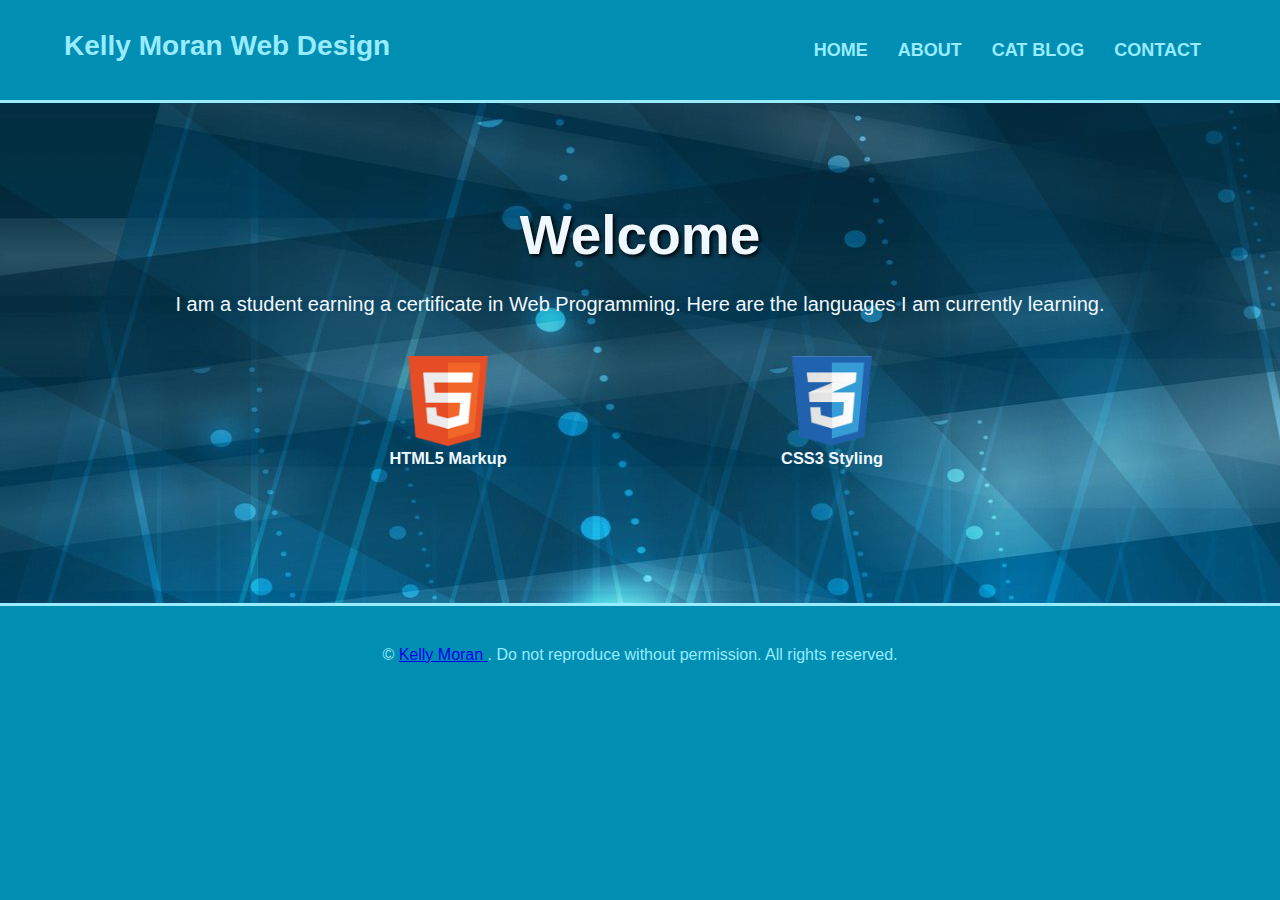
<file: FirstWebsite/index.html>
<!DOCTYPE html>
<html lang="en"> 
    
<head> 

    <title>Kelly Moran | Web Design</title>   
    <meta charset="utf-8">
    <meta name="viewport" content="width=device-width, initial scale=1">
    <link href="main.css"  rel="stylesheet">
 </head>

 <body>
    <header>
      <div class="container">
          <h1 class="logo">Kelly Moran Web Design</h1>
            <nav>
                <ul>
                <li><a href="index.html">Home</a></li>
                <li><a href="bio.html">About</a></li>
                    <li><a href="blog.html"> Cat Blog</a></li>
                <li><a href="contact.html">Contact</a></li>
                </ul>
            </nav>
      </div>
    </header>
     
     <main>
        <section>
            <div class="container">
                <h1>Welcome</h1>
                <br>
                <p>I am a student earning a certificate in Web Programming. Here are the languages I am currently learning.</p>
            </div>
        </section>
            
     
         <section id="boxes">
            <div class="box">
                <img src="images/html_logo.png" alt="html logo">
                <h3>HTML5 Markup</h3>
            </div>
             
            <div class="box">
                <img src="images/css_logo.png" alt="css logo">
                <h3>CSS3 Styling</h3>
            </div>
        </section>
     </main>
     
    <footer>
     <p>&copy;  <a href="mailto:kmoran678@students.ccsnh.edu">Kelly Moran </a>. Do not reproduce without permission. All rights reserved.</p>
    </footer>

</body>

</html>
</file>
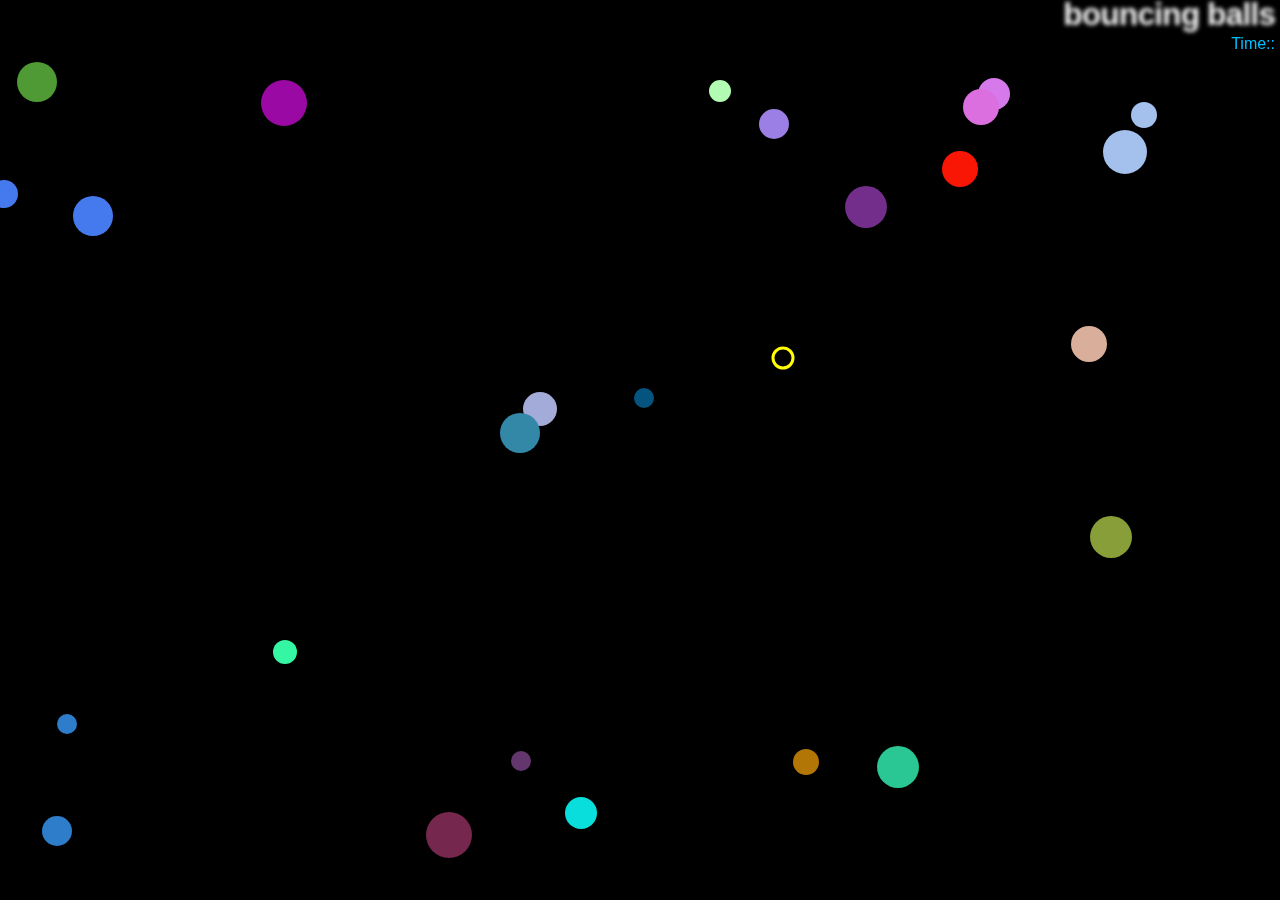
<file: Website/evil ball/index.html>
<!DOCTYPE html>
<html>
  <head>
    <meta charset="utf-8">
    <title>Bouncing balls</title>
    <link rel="stylesheet" href="style.css">
  </head>

  <body>
    <h1>bouncing balls</h1>
      <p>Time:<span id="minutes"></span>:<span id="seconds"></span></p>
    <canvas></canvas>

    <script src="main.js"></script>
  </body>
</html>
</file>
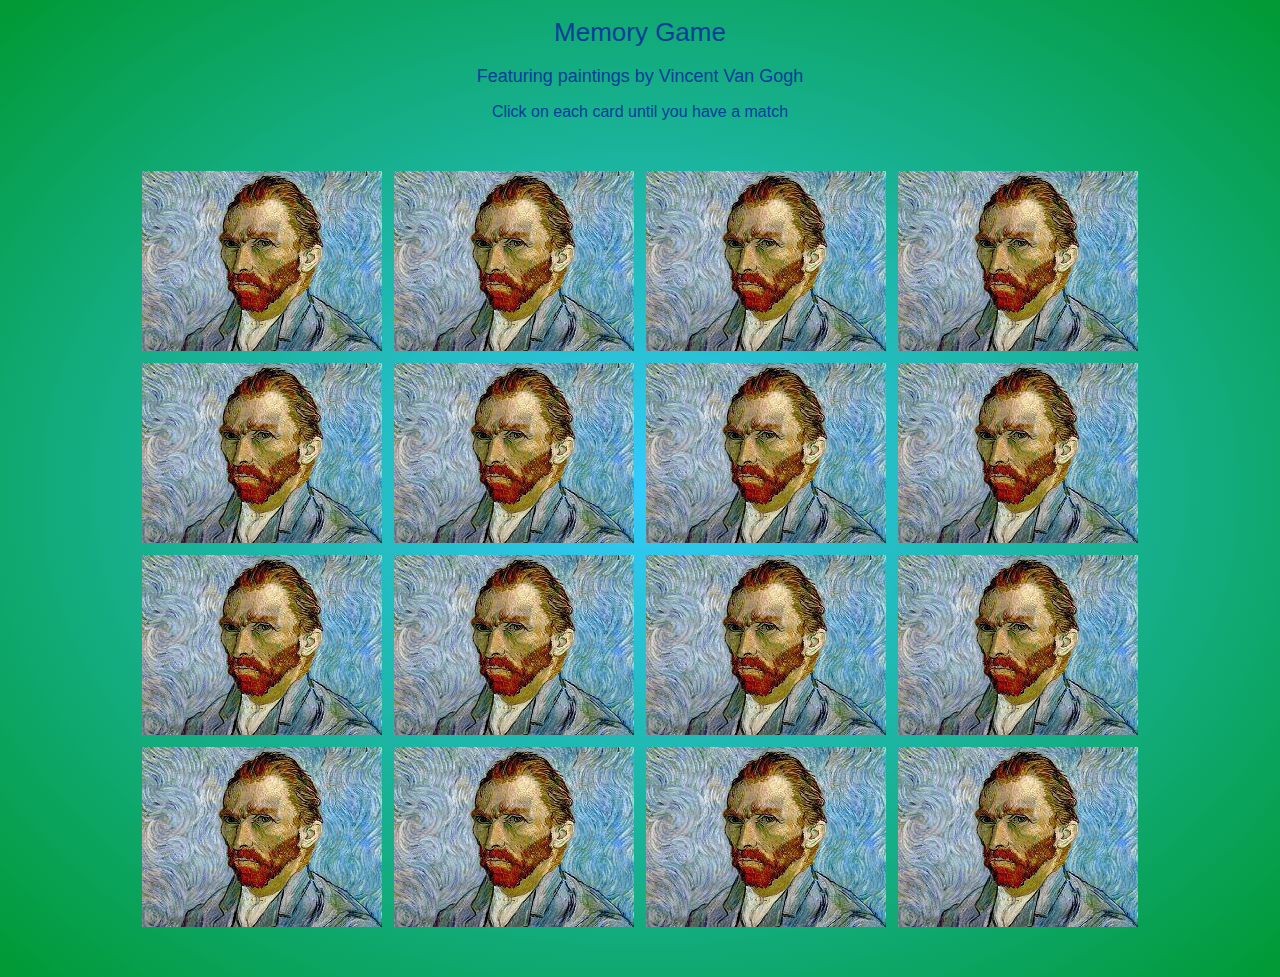
<file: Website/MemoryGame/index.html>
<!DOCTYPE html>
<html lang="en">
    
    <head>
        <meta charset="utf-8" />
        <title>Concentration Game</title>
        <link href="main.css" rel="stylesheet" /> 

    </head>
    
    <body>
          <h1 class="heading-one">Memory Game</h1>
           <h2 class="heading-two">Featuring paintings by Vincent Van Gogh</h2>
           
            <p class="game-info">Click on each card until you have a match</p>
        
           <!-- <div class="reset">
                    <button id="reset">Reset</button>
            </div> -->

            <section class="paintings-container">
                
               <div class="card" data-paintings="almond-blossom.jpg">
                   <div class="card-front"><img src="Images/almond-blossom.jpg"></div>
                   <div class="card-back"><img src="Images/self-portrait.jpg"></div>
               </div>
                
               <div class="card" data-paintings="almond-blossom.jpg">
                   <div class="card-front"><img src="Images/almond-blossom.jpg"></div>
                   <div class="card-back"><img src="Images/self-portrait.jpg"></div>
               </div>
                
                <div class="card" data-paintings="houses-at-auvers.jpg">
                   <div class="card-front"><img src="Images/houses-at-auvers.jpg"></div>
                   <div class="card-back"><img src="Images/self-portrait.jpg"></div>
               </div>
                
                <div class="card" data-paintings="houses-at-auvers.jpg">
                   <div class="card-front"><img src="Images/houses-at-auvers.jpg"></div>
                   <div class="card-back"><img src="Images/self-portrait.jpg"></div>
               </div>
                
                <div class="card" data-paintings="irises.jpg">
                   <div class="card-front"><img src="Images/irises.jpg"></div>
                   <div class="card-back"><img src="Images/self-portrait.jpg"></div>
               </div>
                
                <div class="card" data-paintings="irises.jpg">
                   <div class="card-front"><img src="Images/irises.jpg"></div>
                   <div class="card-back"><img src="Images/self-portrait.jpg"></div>
               </div>
                
                <div class="card" data-paintings="langlois-bridge-at-arles.jpg">
                   <div class="card-front"><img src="Images/langlois-bridge-at-arles.jpg"></div>
                   <div class="card-back"><img src="Images/self-portrait.jpg"></div>
               </div>
                
                <div class="card" data-paintings="langlois-bridge-at-arles.jpg">
                   <div class="card-front"><img src="Images/langlois-bridge-at-arles.jpg"></div>
                   <div class="card-back"><img src="Images/self-portrait.jpg"></div>
               </div>
                
                <div class="card" data-paintings="potato-eaters.jpg">
                   <div class="card-front"><img src="Images/potato-eaters.jpg"></div>
                   <div class="card-back"><img src="Images/self-portrait.jpg"></div>
               </div>
                
                <div class="card" data-paintings="potato-eaters.jpg">
                   <div class="card-front"><img src="Images/potato-eaters.jpg"></div>
                   <div class="card-back"><img src="Images/self-portrait.jpg"></div>
               </div>
                
                <div class="card" data-paintings="the-bedroom-at-arles.jpg">
                   <div class="card-front"><img src="Images/the-bedroom-at-arles.jpg"></div>
                   <div class="card-back"><img src="Images/self-portrait.jpg"></div>
               </div>
                
                <div class="card" data-paintings="the-bedroom-at-arles.jpg">
                   <div class="card-front"><img src="Images/the-bedroom-at-arles.jpg"></div>
                   <div class="card-back"><img src="Images/self-portrait.jpg"></div>
               </div>
                
                <div class="card" data-paintings="the-night-cafe.jpg">
                   <div class="card-front"><img src="Images/the-night-cafe.jpg"></div>
                   <div class="card-back"><img src="Images/self-portrait.jpg"></div>
               </div>
                
                <div class="card" data-paintings="the-night-cafe.jpg">
                   <div class="card-front"><img src="Images/the-night-cafe.jpg"></div>
                   <div class="card-back"><img src="Images/self-portrait.jpg"></div>
               </div>
                
                <div class="card" data-paintings="the-starry-night.jpg">
                   <div class="card-front"><img src="Images/the-starry-night.jpg"></div>
                   <div class="card-back"><img src="Images/self-portrait.jpg"></div>
               </div>
                
                <div class="card" data-paintings="the-starry-night.jpg">
                   <div class="card-front"><img src="Images/the-starry-night.jpg"></div>
                   <div class="card-back"><img src="Images/self-portrait.jpg"></div>
               </div>
                
          </section>
          <script src = "main.js"></script>
   </body>
</html>
</file>
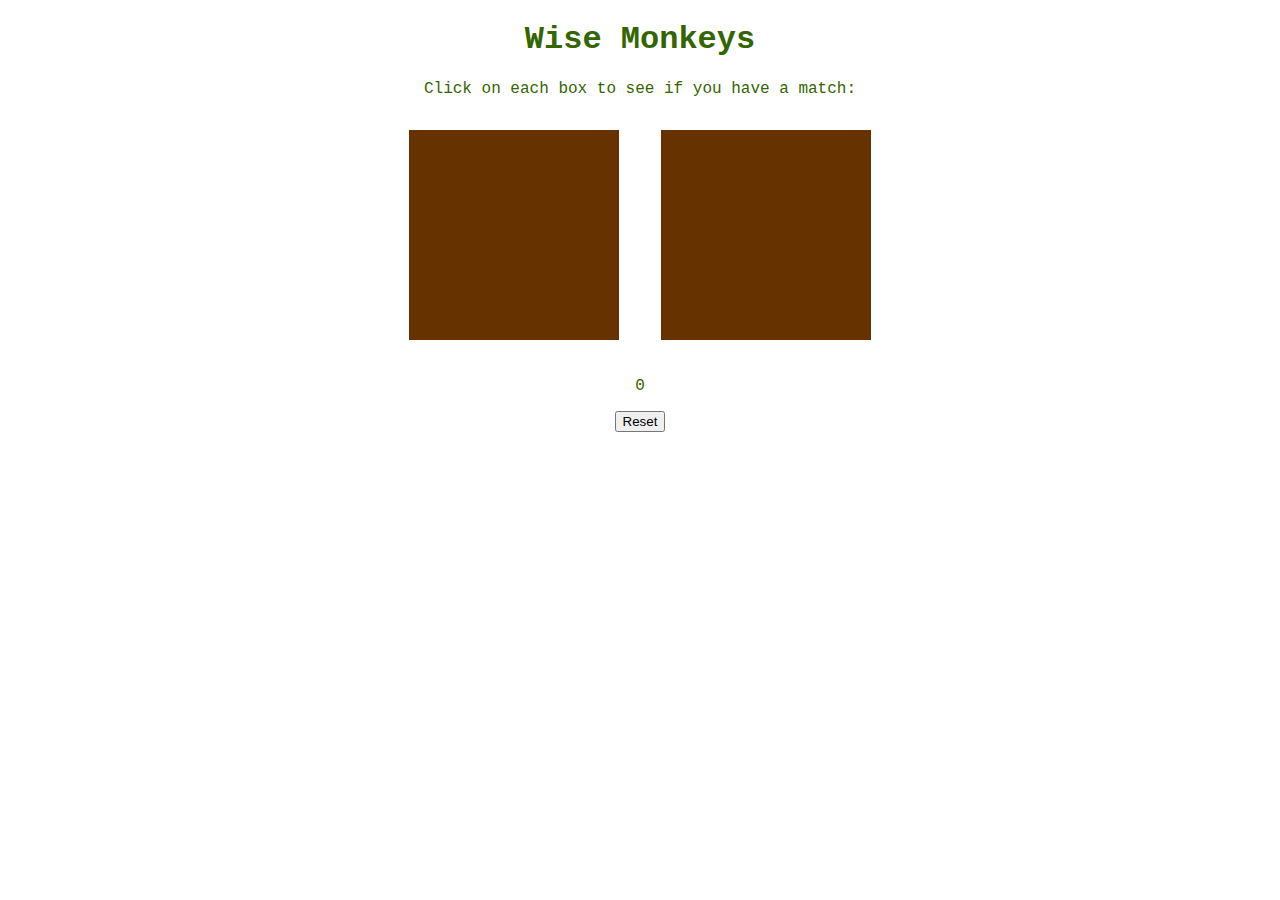
<file: Website/wise_monkeys/index.html>
<!DOCTYPE html>
<html lang="en">
    
    <head>
        <meta charset="utf-8" />
        <title>Wise Monkeys - A jQuery Button Demonstration</title>
        <link href="css/main.css" rel="stylesheet" /> 
        <script
			  src="https://code.jquery.com/jquery-1.12.4.js"
			  integrity="sha256-Qw82+bXyGq6MydymqBxNPYTaUXXq7c8v3CwiYwLLNXU="
			  crossorigin="anonymous">
        </script>
        <script
                src = "js/main.js">
        </script>
    </head>
    
    <body>
        <section>
            <h1>Wise Monkeys</h1>
            
            <p>Click on each box to see if you have a match:</p>

            <div id="monkeys">
                <div></div>
                <div></div>
            </div>
            
            <p id="matches"></p>
            
            <button id="reset">Reset</button>
        </section> 
    </body>

</html>
</file>
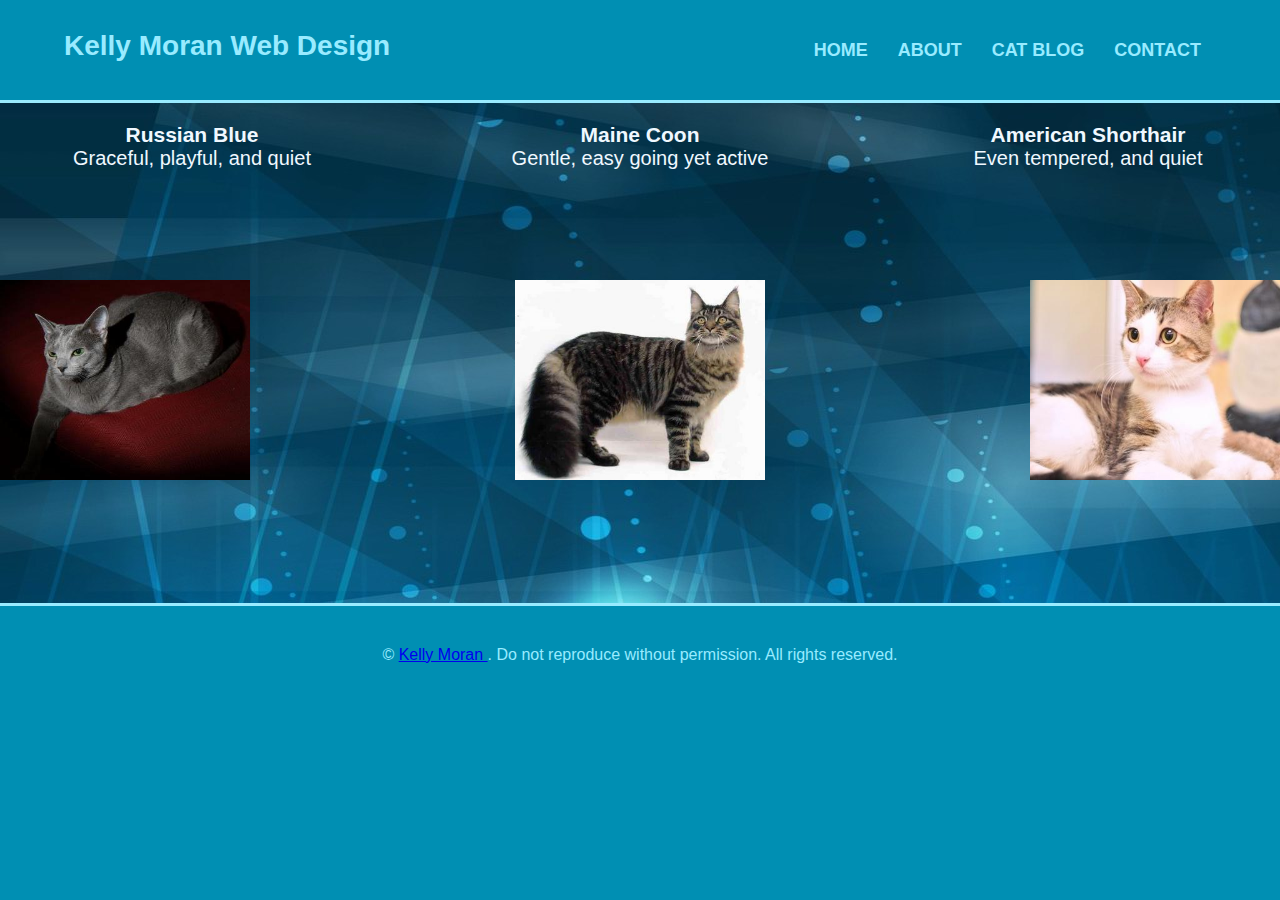
<file: FirstWebsite/blog.html>
<!DOCTYPE html>
<html lang="en"> 
    
<head> 
    <title>Kelly Moran | Blog</title>   
    <meta charset="utf-8">
    <meta name="viewport" content="width=device-width, initial scale=1">
    <link href="main.css" rel="stylesheet">
</head>

<body>
    <header>
      <div class="container">
          <h1 class="logo">Kelly Moran Web Design</h1>
            <nav>
                <ul>
                <li><a href="index.html">Home</a></li>
                <li><a href="bio.html">About</a></li>
                <li><a href="blog.html">Cat Blog</a></li>
                <li><a href="contact.html">Contact</a></li>
                </ul>
            </nav>
      </div>
    </header>
    <main>
        <div class="cat-container">
            <div class="cat">
                <h2>Russian Blue</h2>
                <p>Graceful, playful, and quiet</p>
        </div>

        <div class="cat">
                <h2>Maine Coon</h2>
                <p>Gentle, easy going yet active</p>
        </div>

        <div class="cat">
                <h2>American Shorthair</h2>
                <p>Even tempered, and quiet</p>
        </div>
            
        </div>

        <div class="picture-container">
            <div class="picture"><img src="images/russianblue.jpg" alt="Russion Blue Cat"/>
            </div>
            <div class="picture"><img src="images/mainecooncat.jpg" alt="Maine Coon Cat"/>
            </div>
            <div class="picture"><img src="images/americanshorthair.jpg" alt="American Shorthair Cat"/>
            </div>
 
        </div>


    </main>
    
   
    <footer>
     <p>&copy;  <a href="mailto:kmoran678@students.ccsnh.edu">Kelly Moran </a>. Do not reproduce without permission. All rights reserved.</p>
    </footer>

</body>


</html>
</file>
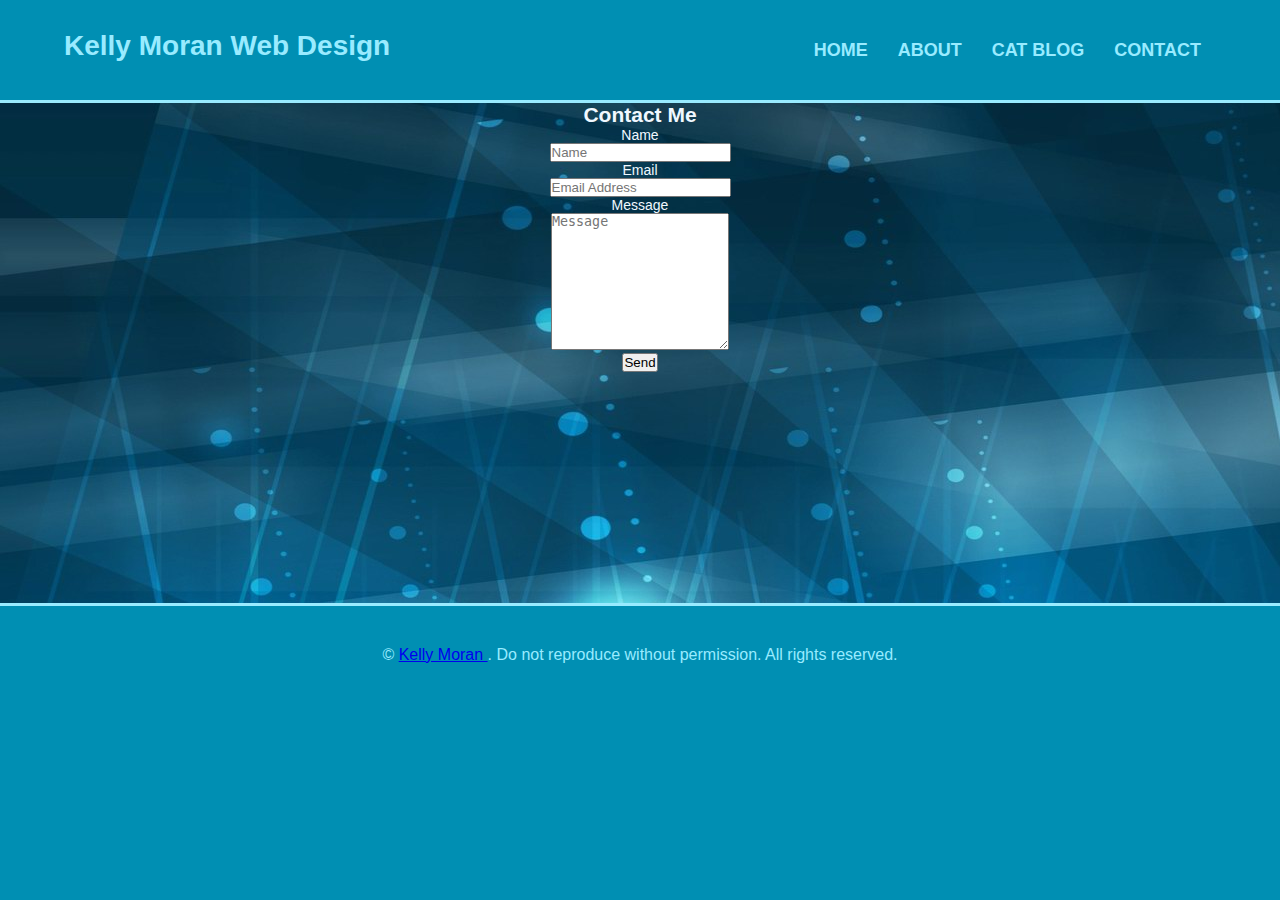
<file: FirstWebsite/contact.html>
<!DOCTYPE html>
<html lang="en"> 
    
<head> 
    <title>Kelly Moran | Contact</title>   
    <meta charset="utf-8">
    <meta name="viewport" content="width=device-width, initial scale=1">
    <link href="main.css" rel="stylesheet">
 </head>

 <body>
     
    <header>
      <div class="container">
          <h1 class="logo">Kelly Moran Web Design</h1>
            <nav>
                <ul>
                <li><a href="index.html">Home</a></li>
                <li><a href="bio.html">About</a></li>
                <li><a href="blog.html"> Cat Blog</a></li>
                <li><a href="contact.html">Contact</a></li>
                </ul>
            </nav>
      </div>
    </header>

    <main>
        <div class="contact">
            <h2>Contact Me</h2>
     
            <form action="https://wp.zybooks.com/form-viewer.php" target="_blank" method="POST">
  		        <div>
  		            <label for="name">Name</label><br>
                    <input type="text" id="name" placeholder="Name">
  		        </div>
                
  		        <div>
  		            <label for="email">Email</label><br>
  		            <input type="email" id="email" placeholder="Email Address">
  		        </div>
                
  		        <div>
  		            <label for="message">Message</label><br>
  		            <textarea id="message" name="message" placeholder="Message" rows="9" cols="20"></textarea>
                </div>
  		            <input type="submit" name="submit" value="Send"/>
            </form>
        </div>
     </main>
     
    <footer>
    
     <p>&copy;  <a href="mailto:kmoran678@students.ccsnh.edu">Kelly Moran </a>. Do not reproduce without permission. All rights reserved.</p>
        
    </footer>

</body>



</html>
</file>
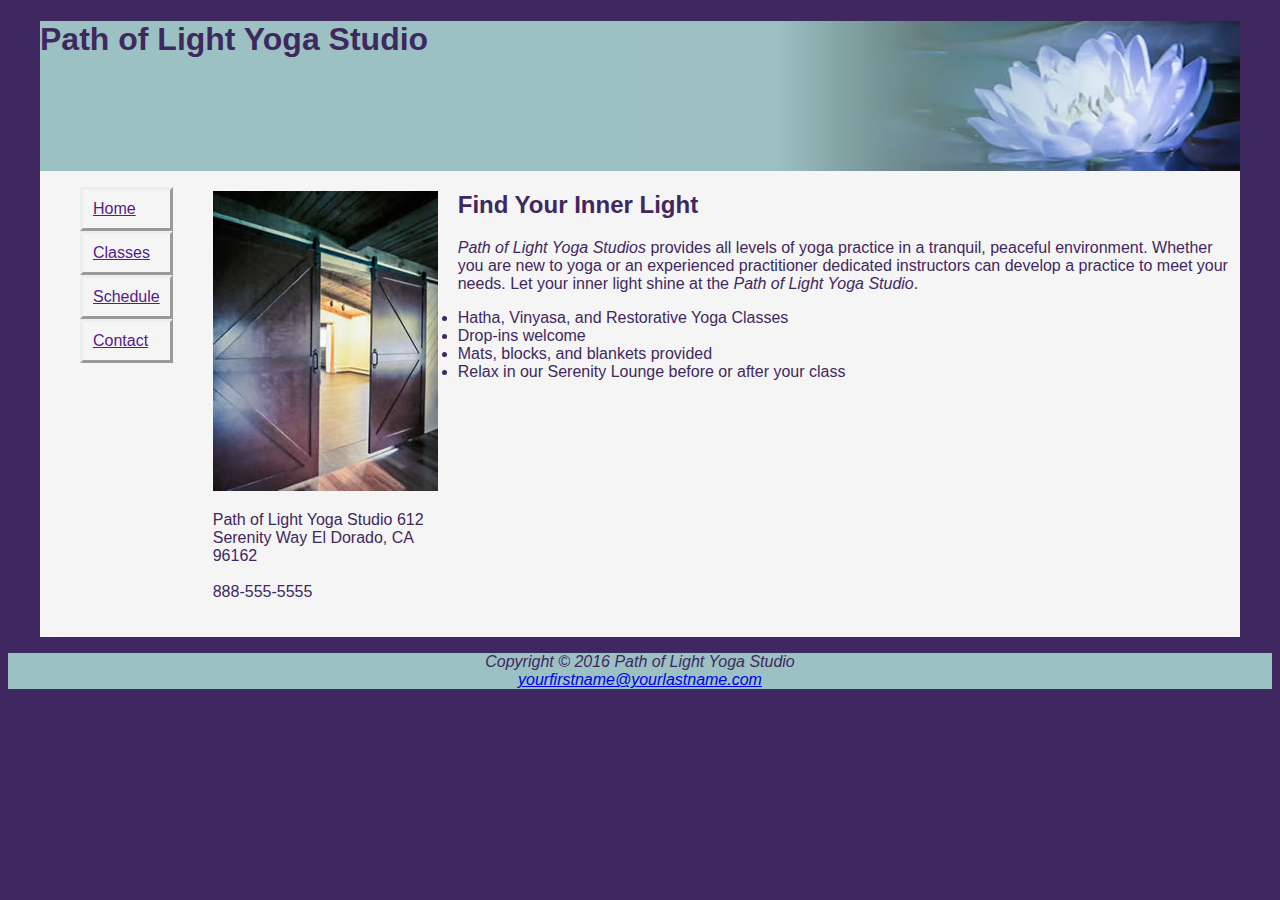
<file: Website/YogaSite/yogasite.html>
<!DOCTYPE html>
<html lang="en">
<head>
    <title>Path of Light Yoga Studio</title>
    <meta charset="utf-8">
    <link rel="stylesheet" href="yoga.css">
</head>
    
<body>
    <div id="wrapper">
    <header>
            <h1 class="logo">Path of Light Yoga Studio</h1>
    </header>
    <div class="container">
    <div class="links">
    <nav>
        <ul>
            <li><a href="">Home</a></li>
            <li><a href="">Classes</a></li>
            <li><a href="">Schedule</a></li>
            <li><a href="">Contact</a></li>
        </ul>
    </nav>
    </div>
    
    <div class="address">
        <img src="yogadoor2.jpg" alt="sliding doors open">
        <p>
            Path of Light Yoga Studio
            612 Serenity Way
            El Dorado, CA 96162
        <br>
            <br>
            888-555-5555
        </p>
    </div>
    
    <div class="description">
    <h2>Find Your Inner Light</h2>
    
    <p>
        <em>Path of Light Yoga Studios</em> provides all levels of yoga practice in a tranquil, peaceful environment. Whether you are new to yoga or an experienced practitioner dedicated instructors can develop a practice to meet your needs. Let your inner light shine at the <em>Path of Light Yoga Studio</em>.
    </p>
    
    <p>
        <li>Hatha, Vinyasa, and Restorative Yoga Classes</li>
        <li>Drop-ins welcome</li>
        <li>Mats, blocks, and blankets provided</li>
        <li>Relax in our Serenity Lounge before or after your class</li>
    </p>
    </div>
    </div>
    </div>
    
    <footer>
        <p>
            Copyright &copy 2016 Path of Light Yoga Studio
            <br>
            <a href="mailto:yourfirstname@yourlastname.com">yourfirstname@yourlastname.com</a>
        </p> 
    </footer>
    
</body>
</html>
</file>
<file: FirstWebsite/main.css>
*{
    margin:0;
    padding:0;
}

body {
    font-family: Arial, Helvetica,sans-serif;
    font-size: 14px;
    background-color: #008fb3;
    
}

.container {
    width:90%;
    margin:auto;
    overflow:hidden;
}

header {
    color: #99ebff;
    padding-top:30px;
    min-height:70px;
    border-bottom: #99ebff 3px solid;
}

header .logo {
    float: left;
    margin: 0;
}

header nav {
    float: right;
    margin-top: 10px;
}

header a{
    color:#99ebff;
    text-decoration:none;
    text-transform: uppercase;
    font-size:18px;
    font-weight: bold;
}

a:hover{
    color: #0059b3;
    font-weight:bold;
}

header ul {
  margin:0;
  padding:0;
}

header li{
    float:left;
    display:inline;
    padding: 0 15px 0 15px;
}
main {
    background-image:url(images/bg1.jpg);
    min-height:500px;
    text-align:center;
    color: aliceblue;
    border-bottom: #99ebff 3px solid;
}

main h1 {
    margin-top:100px;
    font-size:55px;
    margin-bottom:10px;
    text-shadow: 2px 2px 4px black;
}

main p {
    font-size:20px;
}

#boxes{
    margin-top:40px;
    display:flex;
    flex-direction: row;
    justify-content: center;
    box-sizing: border-box;
}

#boxes .box{
    float: left;
    text-align: center;
    width: 30%;

}

#boxes .box img{
    width:90px;
}

/*About Me*/

.parent {
    display: flex;
    flex-flow: row wrap;
    align-items: center;
    justify-content:space-evenly;
    align-content: flex-start;
    box-sizing: border-box;
    width: 80%;
    margin: auto;
}


.div1 {
    margin-top: 40px;
}

.div2 p {
    margin-top: 30px;
    background-color: #ffffff;
    border: 1px solid black;
    opacity: 0.3;
    filter: alpha(opacity=60);
    font-size: 14pt;
    font-weight: bold;
    color: black;
}

/*Contact Page*/

main h2 form {
    box-sizing: border-box;
    display:flex;
    flex-direction: column;
    justify-content:center;
    align-items:center;
}

 /*Cat Blog*/
.cat-container {
    display: flex;
    justify-content: space-between;
}

.cat {
    padding: 20px;
    box-sizing: border-box;
    margin-bottom: 20px;
    flex-basis: 30%;
}

.picture-container {
    max-width: 1400px;
    margin: 40px auto 0 auto;
    padding: 30px 0;
    display: flex;
    align-items: center;
    justify-content: space-between;
    flex-wrap: wrap;
}

.picture img {
    width: 250px;
    height: 200px;
    line-height: 100px;
    margin-bottom: 20px;
}

footer{
    padding:20px;
    margin-top:20px;
    color:#99ebff;
    text-align: center;
    font-size: 12pt;
}


@media(max-width: 768px){
    *
{
    float:none;
    text-align:center;
    width:100%;
  }
</file>
<file: Website/evil ball/style.css>
html, body {
  margin: 0;
}

html {
  font-family: 'Helvetica Neue', Helvetica, Arial, sans-serif;
  height: 100%;
}

body {
  overflow: hidden;
  height: inherit;
}

h1 {
  font-size: 2rem;
  letter-spacing: -1px;
  position: absolute;
  margin: 0;
  top: -4px;
  right: 5px;

  color: transparent;
  text-shadow: 0 0 4px white;
}

p {
    position: absolute;
    margin: 0;
    top: 35px;
    right: 5px;
    color: deepskyblue;
}
</file>
<file: Website/MemoryGame/main.css>
* {
    box-sizing: border-box;
}

html {
    min-height: 100vh;
}

body {
    margin: 0;
    background: radial-gradient(#33ccff, #009933);
}

.heading-one {
    color: #003d99;
    font-family: Helvetica, serif;
    font-weight: normal;
    text-align: center;
    font-size: 26px;
}

.heading-two {
    color: #003d99;
    font-family: Helvetica, serif;
    font-weight: normal;
    text-align: center;
    font-size: 18px;
}

/*#reset {
    display: flex;
    border: 2px solid black;
    border-radius: 10px;
    color: black;
    text-transform: uppercase;
}
*/

.game-info {
    color: #003d99;
    font-family: Helvetica, serif;
    font-weight: normal;
    text-align: center;
    font-size: 16px;
}

.paintings-container {
    margin: 50px auto;
    display: grid;
    grid-template-columns: repeat(4, auto);
    grid-gap: 12px;
    justify-content: center;
    perspective: 1000px;
}

.card {
    position: relative;
    height: 180px;
    width: 240px;
    transform: scale(1);
    transform-style: preserve-3d;
    transition: transform .5s;
}

.card:active {
    transform: scale(0.97);
    transition: transform .2s;
}

.card.flip {
    transform: rotateY(180deg);
}

/*.card-back {
    visibility: hidden;
}*/

.card-back, .card-front {
    position: absolute;
    width: 100%;
    height: 100%;
    backface-visibility: hidden;
}

.card-front {
  transform: rotateY(180deg);
}
</file>
<file: Website/wise_monkeys/css/main.css>
html {
    font-size: 16px;
}

body {
    margin: 1em;
    text-align: center;
    color: #360;
}

section {
    min-width: 900px;
    font-family: Courier
}

#monkeys {
    width: 500px;
    margin: 0 auto;
}

/*This is the same rule as the .block class*/
#monkeys div {
    background-color: #630;
    background-position:  50% 50%;
    background-repeat: no-repeat;
    display: inline-block;
    height: 210px;
    margin: 1em;
    padding: 0;
    width: 210px;
}

.SeeNoEvil { background-image: url(../img/seenoevil.png); }
.HearNoEvil { background-image: url(../img/hearnoevil.png); }
.SpeakNoEvil { background-image: url(../img/speaknoevil.png); }
</file>
<file: Website/YogaSite/yoga.css>
* { 
    box-sizing: border-box; 
}

header, nav, main, footer { 
    display: block;
}

body { 
    background-color: #3F2860;
    color: #3F2860;
    font-family: Verdana, Arial, sans-serif;
}

#wrapper { 
    width: 80%;
    margin-left: auto;
    margin-right: auto;
    background-color: #F5F5F5;
    min-width: 1200px;
    max-width: 1480px;
}

header { 
    background-color: #9BC1C2;
    background-image: url(lilyheader.jpg);
    background-position: right;
    background-repeat: no-repeat;
    height: 150px;
}

.logo {
    
    
    
}

.container {
    display: flex;
    flex-direction: row;
}

nav {
    float: left;
}

nav li {
    list-style: none;
    border-style: outset;
    border-width: 3px;
    padding: 10px;
    margin-right: 20px;
    
    
}

a:active {
    color:#9BC1C2;

}

.address {
    margin: 20px;
    
}

footer {
    background-color: #9BC1C2;
    text-align: center;
    font-style: italic;
}
</file>
